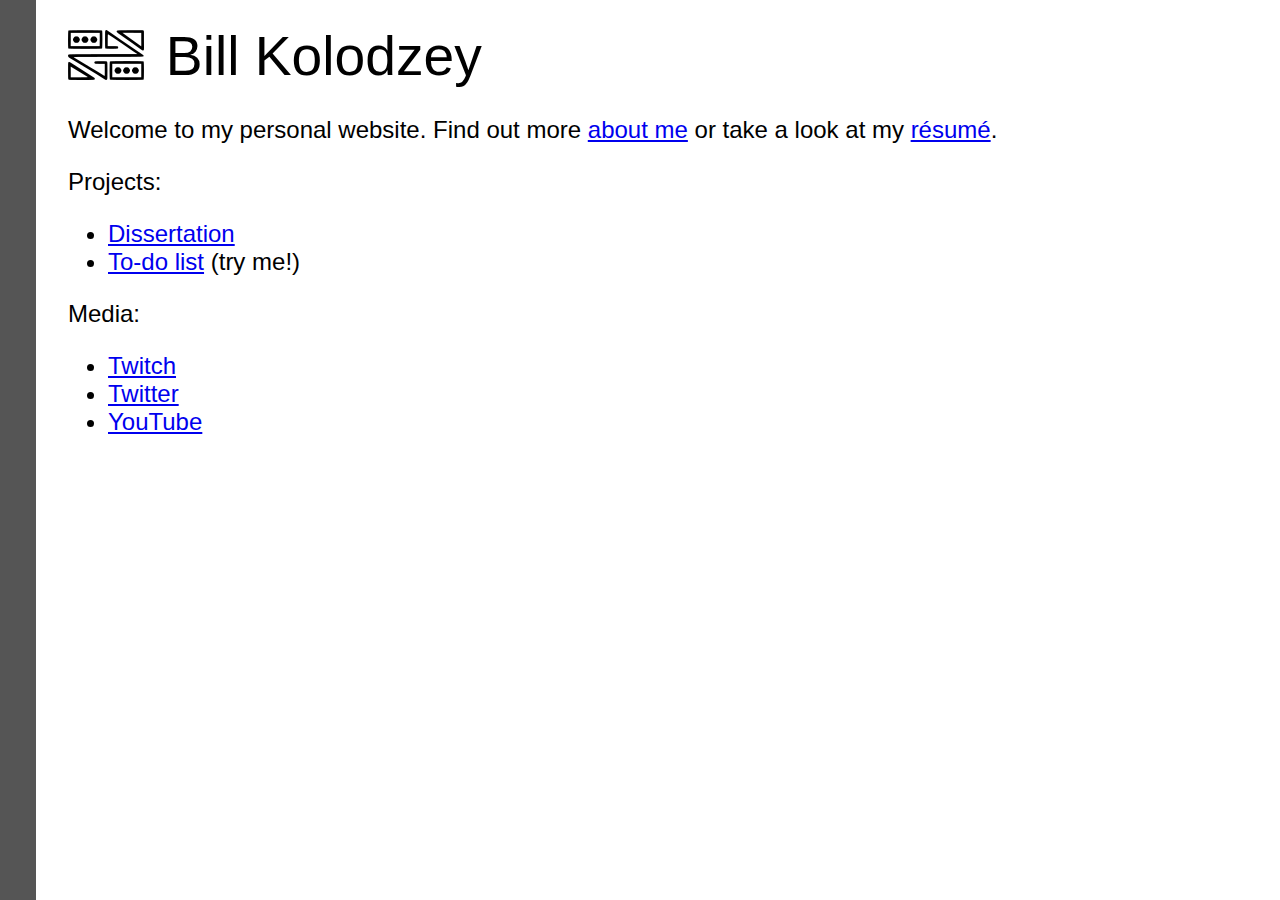
<file: index.html>
<!DOCTYPE html>
<html lang="en">

<head>
  <meta charset="utf-8">
  <meta name="description" content="This is my website.">
  <meta name="author" content="Bill Kolodzey">
  <meta name="viewport" content="width=device-width, initial-scale=1.0">
  <title>Bill Kolodzey</title>
  <link rel="icon" href="favicon.ico">
  <link rel="apple-touch-icon" href="images/apple-touch-icon.png">
  <link rel="stylesheet" href="styles/style.css" type="text/css">
</head>

<body>

  <div class="sidebar"></div>
  <div class="main">
    <div>
      <img style="vertical-align:text-bottom" src="images/bk_logo.png">
      <span class="pageTitle">Bill Kolodzey</span>
    </div>
    <br>
    <div class="aboutMe">
      Welcome to my personal website. Find out more <a href="about-me">about me</a> or take a look at my <a
        href="resume.pdf">r&eacute;sum&eacute;</a>.
    </div>

    <p>Projects:</p>
    <ul>
      <li><a href="https://tigerprints.clemson.edu/all_dissertations/2594/">Dissertation</a></li>
      <li><a href="todo">To-do list</a> (try me!)</li>
    </ul>

    <p>Media:</p>
    <ul>
      <li><a href="https://www.twitch.tv/sabboth22">Twitch</a></li>
      <li><a href="https://www.twitter.com/sabboth22">Twitter</a></li>
      <li><a href="https://www.youtube.com/billkolodzey">YouTube</a></li>
    </ul>

  </div>

</body>

</html>
</file>
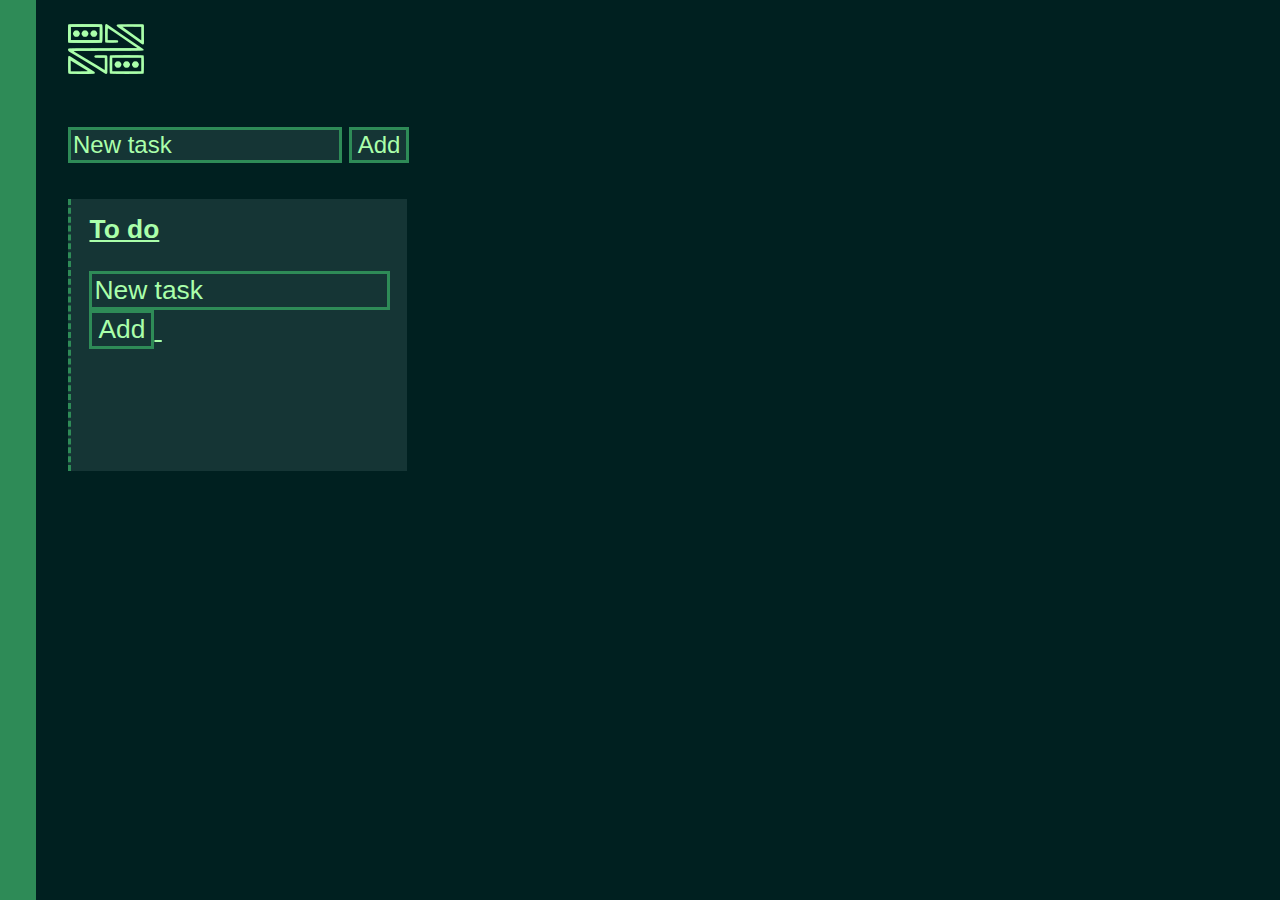
<file: muchtodo/index.html>
<!DOCTYPE html>
<html lang="en">

<head>
  <meta charset="utf-8">
  <meta name="description" content="This is a multiple-to-do-list application.">
  <meta name="author" content="Bill Kolodzey">
  <meta name="viewport" content="width=device-width, initial-scale=1.0">
  <title>Much to do</title>
  <link rel="stylesheet" href="styles/style.css" type="text/css">
  <script src="scripts/muchtodo.js" async></script>
</head>

<body>

  <div class="sidebar"></div>

  <div class="main">

    <div>
      <a href="../"><img style="vertical-align:text-bottom" src="images/color_logo.png" title="Bill Kolodzey Homepage"></a>
    </div>
    <br>
    
    <!-- add a new list -->
    <form class="todoForm" action="javascript:void()" onSubmit="addTask()" autocomplete="off">
      <input type="text" class="formText" id="textInput0" name="textInput0" value="New task" onfocus="clearText()">
      <input type="submit" class="formText" value="Add">
      <input type="button" class="formText" id="tidyButton0" value="Tidy" onclick="removeStruck()">
    </form>
    
    
    <div class="list" id="list0" onclick="focusOnText()">
      <div class="item_area">
        <div class="listHead" id="listHead0" onclick="initializeDate()">To do<div>
        <!-- to-do-list items appear here -->
      </div>
      <div class="form_area">
        <form class="todoForm" action="javascript:void()" onSubmit="addTask()" autocomplete="off">
          <input type="text" class="formText" id="textInput0" name="textInput0" value="New task" onfocus="clearText()">
          <input type="submit" class="formText" value="Add">
          <input type="button" class="formText" id="tidyButton0" value="Tidy" onclick="removeStruck()">
        </form>
      </div>
    </div>

  </div>

</body>

</html>
</file>
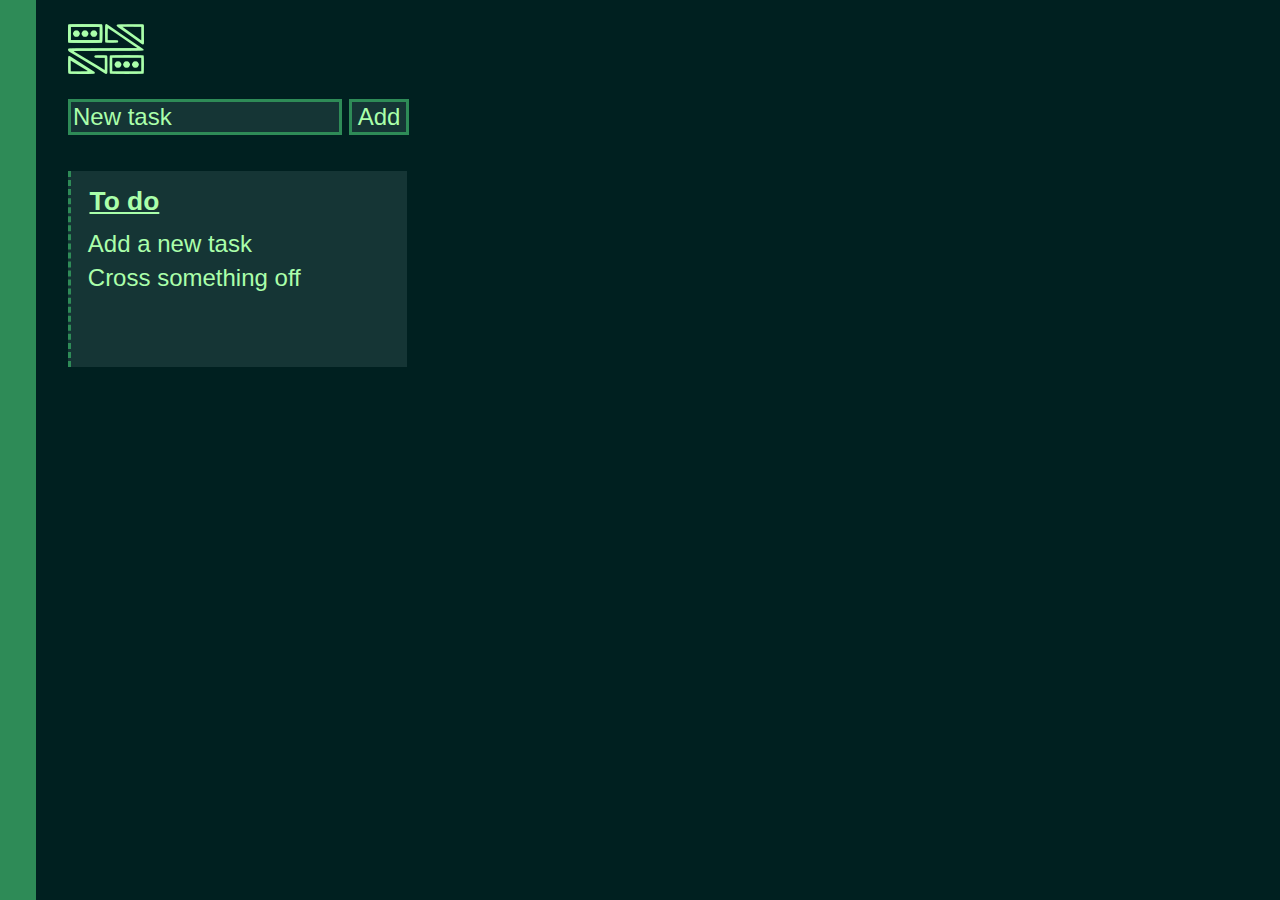
<file: todo/index.html>
<!DOCTYPE html>
<html lang="en">

<head>
  <meta charset="utf-8">
  <meta name="description" content="This is a to-do-list application.">
  <meta name="author" content="Bill Kolodzey">
  <meta name="viewport" content="width=device-width, initial-scale=1.0">
  <title>To-do list</title>
  <link rel="stylesheet" href="styles/style.css" type="text/css">
  <script src="scripts/todo.js" async></script>
</head>

<body>

  <div class="sidebar"></div>

  <div class="main">

    <div>
      <a href="../"><img style="vertical-align:text-bottom" src="images/color_logo.png" title="Bill Kolodzey Homepage"></a>
    </div>

    <form class="todoForm" action="javascript:void()" onSubmit="addTask()" autocomplete="off">
      <input type="text" class="formText" id="textInput0" name="textInput0" value="New task" onfocus="clearText()">
      <input type="submit" class="formText" value="Add">
      <input type="button" class="formText" id="tidyButton0" value="Tidy" onclick="removeStruck()">
    </form>

    <div class="list" id="list0" onclick="focusOnText()">
      <div class="listHead" id="listHead0" onclick="initializeDate()">To do<div>
      <!-- to-do-list items appear here -->
    </div>

  </div>

</body>

</html>
</file>
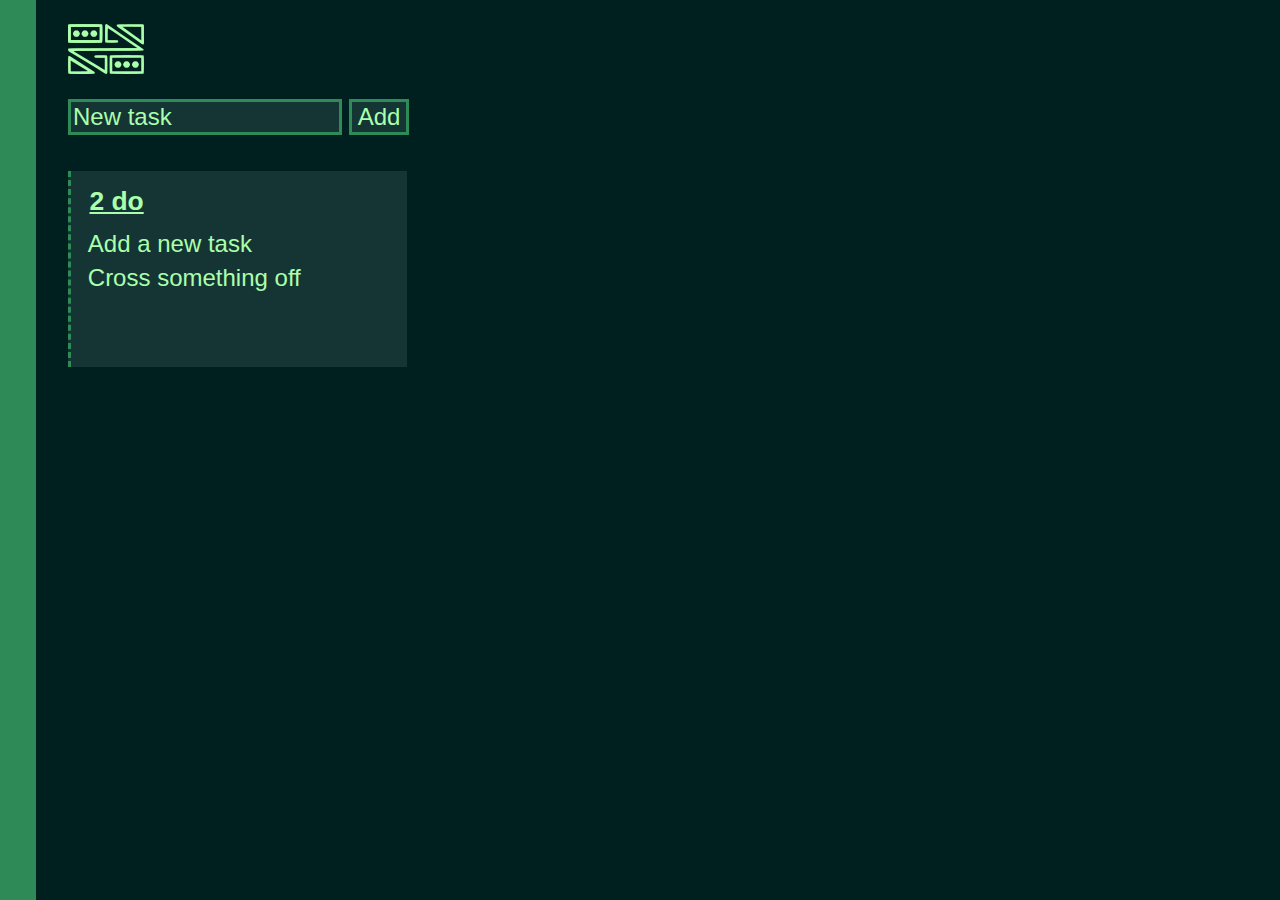
<file: todo2/index.html>
<!DOCTYPE html>
<html lang="en">

<head>
  <meta charset="utf-8">
  <meta name="description" content="A second to-do-list application.">
  <meta name="author" content="Bill Kolodzey">
  <meta name="viewport" content="width=device-width, initial-scale=1.0">
  <title>To-do two</title>
  <link rel="stylesheet" href="styles/style.css" type="text/css">
  <script src="scripts/todo.js" async></script>
</head>

<body>

  <div class="sidebar"></div>

  <div class="main">

    <div>
      <a href="../"><img style="vertical-align:text-bottom" src="images/color_logo.png" title="Bill Kolodzey Homepage"></a>
    </div>

    <form class="todoForm" action="javascript:void()" onSubmit="addTask()" autocomplete="off">
      <input type="text" class="formText" id="textInput0" name="textInput0" value="New task" onfocus="clearText()">
      <input type="submit" class="formText" value="Add">
      <input type="button" class="formText" id="tidyButton0" value="Tidy" onclick="removeStruck()">
    </form>

    <div class="list" id="list0" onclick="focusOnText()">
      <div class="listHead" id="listHead0" onclick="initializeDate()">2 do<div>
      <!-- to-do-list items appear here -->
    </div>

  </div>

</body>

</html>
</file>
<file: styles/style.css>
/* last-declared properties/values win */
/* alphabetize declarations (google-style recommendation) */

/* style by tag */
body {
  font: 1.5em "EB Garamond", Garamond, Verdana, Arial;
}

/* size family */

form {
  padding: 1em 0 1.5em;
}

/* top sides bottom */

/* style by class */
.sidebar {
  background-color: #555555;
  /* less-mint green */
  height: 100%;
  left: 0;
  overflow-x: hidden;
  position: fixed;
  top: 0;
  width: 1.5em;
  z-index: 1;
}

.main {
  margin: 1em 2.5em 0;
}

.pageTitle {
  padding: 0.275em;
  font: 2.3em "EB Garamond", Garamond, Verdana, Arial;
}
</file>
<file: muchtodo/styles/style.css>
/* last-declared properties/values win */
/* alphabetize declarations (google-style recommendation) */

/* style by tag */
body {
  background: #002020;  /* dark green */
  color: #AAFFAA;  /* mint green */
  font: 1.5em Garamond, Verdana, Arial;  /* size family */
}

form { padding: 1em 0 1.5em; }  /* top sides bottom */

/* style by id */
#tidyButton0 { visibility: hidden; }

/* style by class */
.sidebar {
  background-color: #2E8B57;  /* less-mint green */
  height: 100%;
  left: 0;
  overflow-x: hidden;
  position: fixed;
  top: 0;
  width: 1.5em;
  z-index: 1;
}

/* .main { margin-left: 2.5em; } */
.main { margin: 1em 2.5em 0; }

.formText {
  background-color: #153535;  /* less-dark green */
  border: .125em solid #2E8B57;
  color: #AAFFAA;
  font: 1em Garamond, Verdana, Arial;
}

.list {
  background-color: #153535;
  border-left: dashed #2E8B57;
  cursor: pointer;
  padding: 0 0 3em;
  width: 14em;
}

.listHead {
  font: bold 1.1em Garamond, Verdana, Arial;
  padding: 0.55em 0.7em 0.4em;  /* top right bottom left */
  text-decoration: underline;
}

.item { padding: .125em 0.7em .125em; }

/* style by attribute */
input[type="text"] { width: 11em; }

/* style by action */
input:focus {
  box-shadow: 0 0 .1em .05em #AAFFAA;
  outline: .05em solid #AAFFAA;
}

input[type="submit"]:hover { cursor: pointer; }

input[type="button"]:hover { cursor: pointer; }
</file>
<file: todo/styles/style.css>
/* last-declared properties/values win */
/* alphabetize declarations (google-style recommendation) */

/* style by tag */
body {
  background: #002020;  /* dark green 00 32 32 */
  color: #AAFFAA;  /* mint green */
  font: 1.5em Garamond, Verdana, Arial;  /* size family */
}

form { padding: 1em 0 1.5em; }  /* top sides bottom */

/* style by id */
#tidyButton0 { visibility: hidden; }

/* style by class */
.sidebar {
  background-color: #2E8B57;  /* less-mint green */
  height: 100%;
  left: 0;
  overflow-x: hidden;
  position: fixed;
  top: 0;
  width: 1.5em;
  z-index: 1;
}

/* .main { margin-left: 2.5em; } */
.main { margin: 1em 2.5em 0; }

.formText {
  background-color: #153535;  /* less-dark green */
  border: .125em solid #2E8B57;
  color: #AAFFAA;  /* 170 255 170 */
  font: 1em Garamond, Verdana, Arial;
}

.list {
  background-color: #153535;
  border-left: dashed #2E8B57;
  cursor: pointer;
  padding: 0 0 3em;
  width: 14em;
}

.listHead {
  font: bold 1.1em Garamond, Verdana, Arial;
  padding: 0.55em 0.7em 0.4em;  /* top right bottom left */
  text-decoration: underline;
}

.item { padding: .125em 0.7em .125em; }

/* style by attribute */
input[type="text"] { width: 11em; }

/* style by action */
input:focus {
  box-shadow: 0 0 .1em .05em #AAFFAA;
  outline: .05em solid #AAFFAA;
}

input[type="submit"]:hover { cursor: pointer; }

input[type="button"]:hover { cursor: pointer; }
</file>
<file: todo2/styles/style.css>
/* last-declared properties/values win */
/* alphabetize declarations (google-style recommendation) */

/* style by tag */
body {
  background: #002020;  /* dark green */
  color: #AAFFAA;  /* mint green */
  font: 1.5em Garamond, Verdana, Arial;  /* size family */
}

form { padding: 1em 0 1.5em; }  /* top sides bottom */

/* style by id */
#tidyButton0 { visibility: hidden; }

/* style by class */
.sidebar {
  background-color: #2E8B57;  /* less-mint green */
  height: 100%;
  left: 0;
  overflow-x: hidden;
  position: fixed;
  top: 0;
  width: 1.5em;
  z-index: 1;
}

/* .main { margin-left: 2.5em; } */
.main { margin: 1em 2.5em 0; }

.formText {
  background-color: #153535;  /* less-dark green */
  border: .125em solid #2E8B57;
  color: #AAFFAA;
  font: 1em Garamond, Verdana, Arial;
}

.list {
  background-color: #153535;
  border-left: dashed #2E8B57;
  cursor: pointer;
  padding: 0 0 3em;
  width: 14em;
}

.listHead {
  font: bold 1.1em Garamond, Verdana, Arial;
  padding: 0.55em 0.7em 0.4em;  /* top right bottom left */
  text-decoration: underline;
}

.item { padding: .125em 0.7em .125em; }

/* style by attribute */
input[type="text"] { width: 11em; }

/* style by action */
input:focus {
  box-shadow: 0 0 .1em .05em #AAFFAA;
  outline: .05em solid #AAFFAA;
}

input[type="submit"]:hover { cursor: pointer; }

input[type="button"]:hover { cursor: pointer; }
</file>
